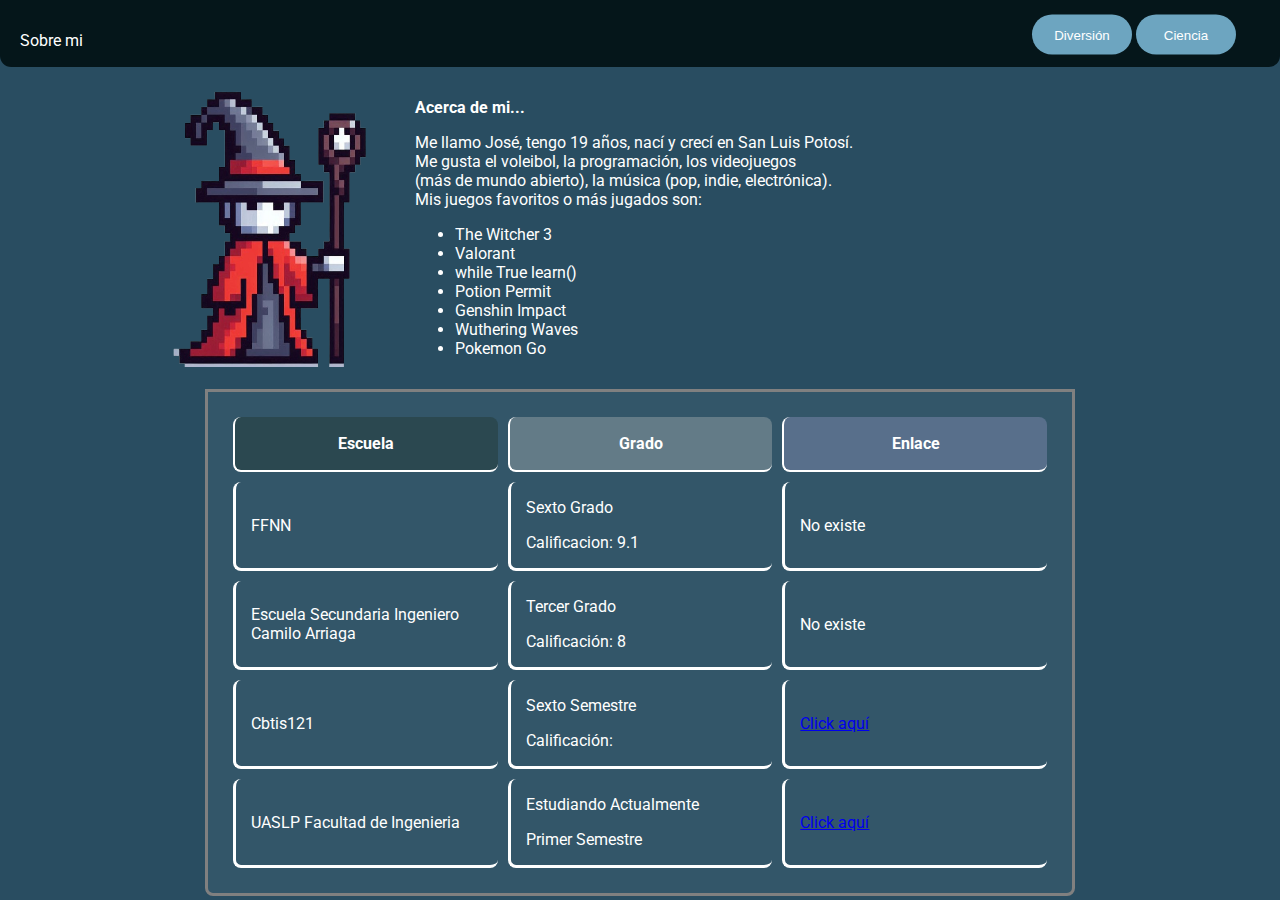
<file: index.html>
<!DOCTYPE html>
<html lang="es">
<head>
    <meta charset="UTF-8">
    <meta name="viewport" content="width=device-width, initial-scale=1.0">
    <style>
        @import url('https://fonts.googleapis.com/css2?family=Roboto:ital,wght@0,100;0,300;0,400;0,500;0,700;0,900;1,100;1,300;1,400;1,500;1,700;1,900&display=swap');
        </style>
    <link rel="shortcut icon" href="/img/ico.png" type="image/x-icon">
    <title>Principal</title>
    <link rel="stylesheet" href="index.css">
</head>
<body>

    <header>

        <div class="Head-Container">

            <div id="Nombre">
                <p id="principal">Sobre mi</p>
            </div>
    
            <div class="Parte3">
                <button id="boton1">Diversión</button>
                <button id="boton2">Ciencia</button>
            </div>

        </div>

    </header>

    <div class="contenedor">

        <div class="Parte1">
            <img src="/img/Altem.png"">
            <div>
                <p id="titulo">Acerca de mi...</p>
                <p>Me llamo José, tengo 19 años, nací y crecí en San Luis Potosí. <br> 
                    Me gusta el voleibol, la programación, los videojuegos <br> 
                    (más de mundo abierto), la música (pop, indie, electrónica). <br> 
                    Mis juegos favoritos o más jugados son: </p>

                    <ul>
                        <li>The Witcher 3</li>
                        <li>Valorant</li>
                        <li>while True learn()</li>
                        <li>Potion Permit</li>
                        <li>Genshin Impact</li>
                        <li>Wuthering Waves</li>
                        <li>Pokemon Go</li>
                    </ul>

            </div>
        </div>

        <div class="Parte2">
            <table>
                <thead>
                    <tr>
                        <th id="t1"><p>Escuela</p></th>
                        <th id="t2"><p>Grado</p></th>
                        <th id="t3"><p>Enlace</p></th>
                    </tr>
                </thead>
                <tbody>
                    <tr>
                        <td>
                            <p>FFNN</p>
                        </td>

                        <td>
                            <p>Sexto Grado</p> 
                            <p>Calificacion: 9.1</p>
                        </td>

                        <td><p>No existe</p></td>
                    </tr>
                    <tr>
                        <td>
                            <p>Escuela Secundaria Ingeniero Camilo Arriaga</p>
                        </td>

                        <td>
                            <p>Tercer Grado</p>
                            <p>Calificación: 8</p>
                        </td>
                        
                        <td><p>No existe</p></td>
                    </tr>
                    <tr>
                        <td>
                            <p>Cbtis121</p>
                        </td>

                        <td>
                            <p>Sexto Semestre</p>
                            <p>Calificación:</p>
                        </td>

                        <td>
                            <a href="https://cbtis121.mx/">Click aquí</a>
                        </td>
                    </tr>
                    <tr>
                        <td>
                            <p>UASLP Facultad de Ingenieria</p>
                        </td>

                        <td>
                            <p>Estudiando Actualmente</p>
                            <p>Primer Semestre</p>
                        </td>

                        <td>
                            <a href="https://www.ingenieria.uaslp.mx/#gsc.tab=0">Click aquí</a>
                        </td>
                    </tr>
                </tbody>
            </table>
        </div>

    </div>

    <script src="index.js"></script>

</body>
</html>
</file>
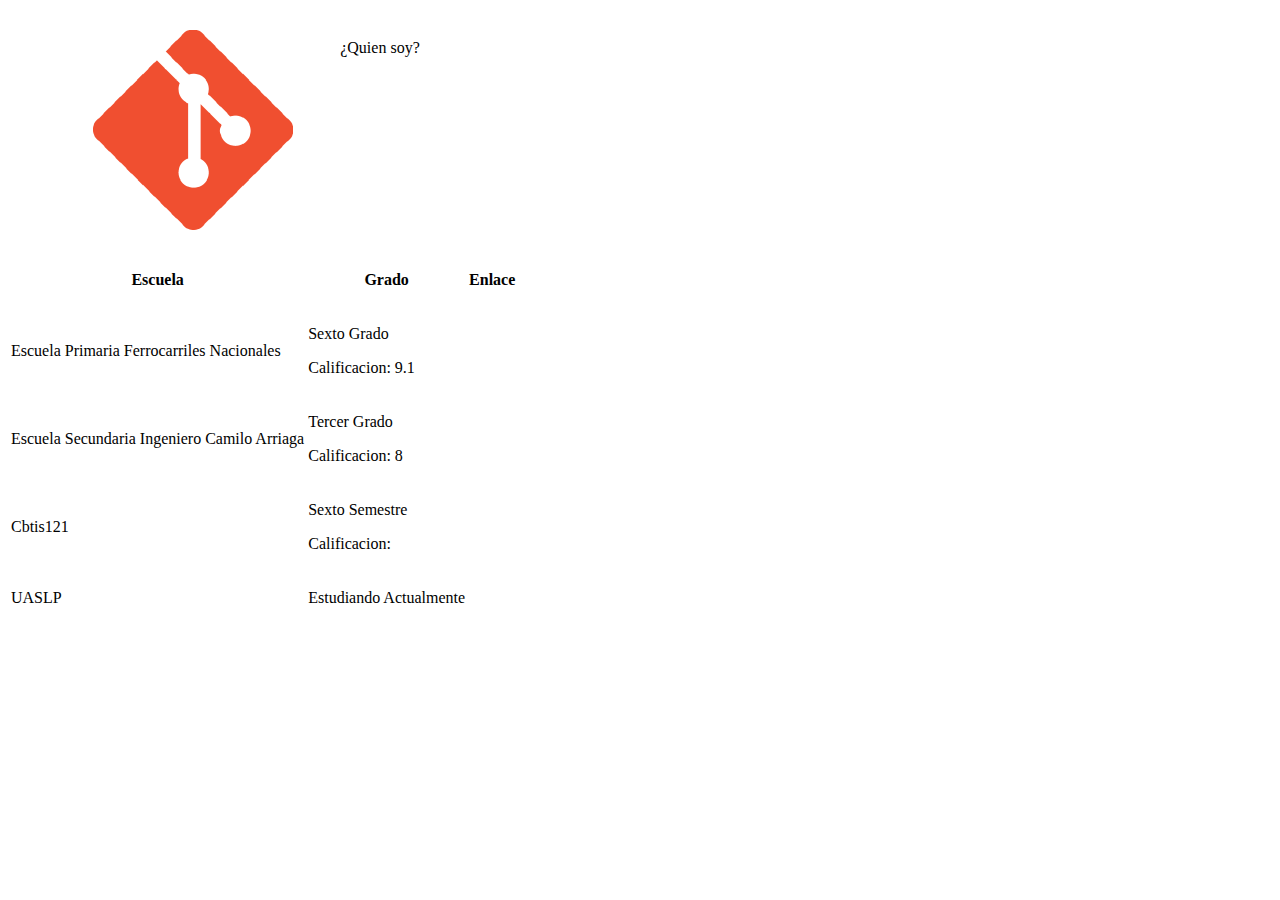
<file: src/index.html>
<!DOCTYPE html>
<html lang="en">
<head>
    <meta charset="UTF-8">
    <meta name="viewport" content="width=device-width, initial-scale=1.0">
    <title>Principal</title>
    <link rel="stylesheet" href="index.css">
</head>
<body>
    <div class="Parte1">
        <img src="/img/18133.png"">
        <div>
            <p>¿Quien soy?</p>
        </div>
    </div>

    <div class="Parte2">
        <table>
            <thead>
                <tr>
                    <th><p>Escuela</p></th>
                    <th><p>Grado</p></th>
                    <th><p>Enlace</p></th>
                </tr>
            </thead>
            <tbody>
                <tr>
                    <td>
                        <p>Escuela Primaria Ferrocarriles Nacionales</p>
                    </td>

                    <td>
                        <p>Sexto Grado</p> 
                        <p>Calificacion: 9.1</p>
                    </td>

                    <td><p></p></td>
                </tr>
                <tr>
                    <td>
                        <p>Escuela Secundaria Ingeniero Camilo Arriaga</p>
                    </td>

                    <td>
                        <p>Tercer Grado</p>
                        <p>Calificacion: 8</p>
                    </td>
                    
                    <td><p></p></td>
                </tr>
                <tr>
                    <td><p>Cbtis121</p></td>
                    <td><p>Sexto Semestre</p><p>Calificacion:</p></td>
                    <td><p></p></td>
                </tr>
                <tr>
                    <td><p>UASLP</p></td>
                    <td><p>Estudiando Actualmente</p></td>
                    <td><p></p></td>
                </tr>
            </tbody>
        </table>
    </div>

</body>
</html>
</file>
<file: index.css>
body{
    font-family: "Roboto", sans-serif;
    margin: 0;
    padding: 0;
    background-color: #294d61;
    color: white;
}

.contenedor{
    width: 85%;
    margin: 0 auto;
}

header{
    background-color: #05161A;
    color: white;
    height: 67px;
    border-bottom-right-radius: .7rem;
    border-bottom-left-radius: .7rem;
    position: relative;
}

header .Head-Container{
    margin-left: 20px;
    width: 95%;
    display: flex;
    position: absolute;
    top: 60%;
    transform: translateY(-50%);
}

header .Head-Container .Parte3{
    position: fixed;
    right: 0;
}

.Parte1{
    margin: 0 auto;
    display: flex;
    width: 90%;
}

.Parte1 img{
    border-width: 25%;
    margin: 12px;
    padding: 10px;
    width: 20%;
}

.Parte1 div{
    margin: 15px;
    padding-left: 10px;
    padding-right: 15px;
}

.Parte1 div #titulo{
    font-weight: bold;
}

.Parte2 table{
    border-style: solid;
    border-bottom-left-radius: .5rem;
    border-bottom-right-radius: .5rem;
    padding: 15px 15px 15px 15px;
    margin: 0 auto;
    background-color: rgba(255, 255, 255, .05);
    border-spacing: 10px;
    table-layout: fixed;
    width: 80%;
}

#t1{
    background-color: #2B4850;
}

#t2{
    background-color: #637B87;
}

#t3{
    background-color: #586f8b;
}

#t1,
#t2,
#t3{
    border-top-right-radius: .5rem;
    border-top-left-radius: .5rem;
    border-bottom-right-radius: .5rem;
    border-width: 2px;
    cursor: pointer;
}

.Parte2 table thead tr th,
.Parte2 table tbody tr td{
    border-left-style: solid;
    border-bottom-style: solid;
    border-bottom-left-radius: .5rem;
    border-top-left-radius: .5rem;
    border-bottom-right-radius: .5rem;
    margin-top: 15px;
    width: 20%;
}

.Parte2 table tbody tr td{
    padding: 0 15px 0 15px;
}

.Parte3 #boton1,
.Parte3 #boton2,
.Parte3 #boton3{
    width: 100px;
    height: 40px;
    background-color: #6DA5C0;
    color: white;
    border: none;
    border-radius: 2rem;
}

#boton1:hover,
#boton2:hover,
#boton3:hover{
    background-color: #573D7C;
}
</file>
<file: src/index.css>
.Parte1{
    margin: 0 auto;
    display: flex;
    width: 90%;
}

.Parte1 img{
    border-width: 25%;
    margin: 12px;
    padding: 10px;
}

.Parte1 div{
    margin: 15px;
    padding-left: 10px;
    padding-right: 15px;
}
</file>
